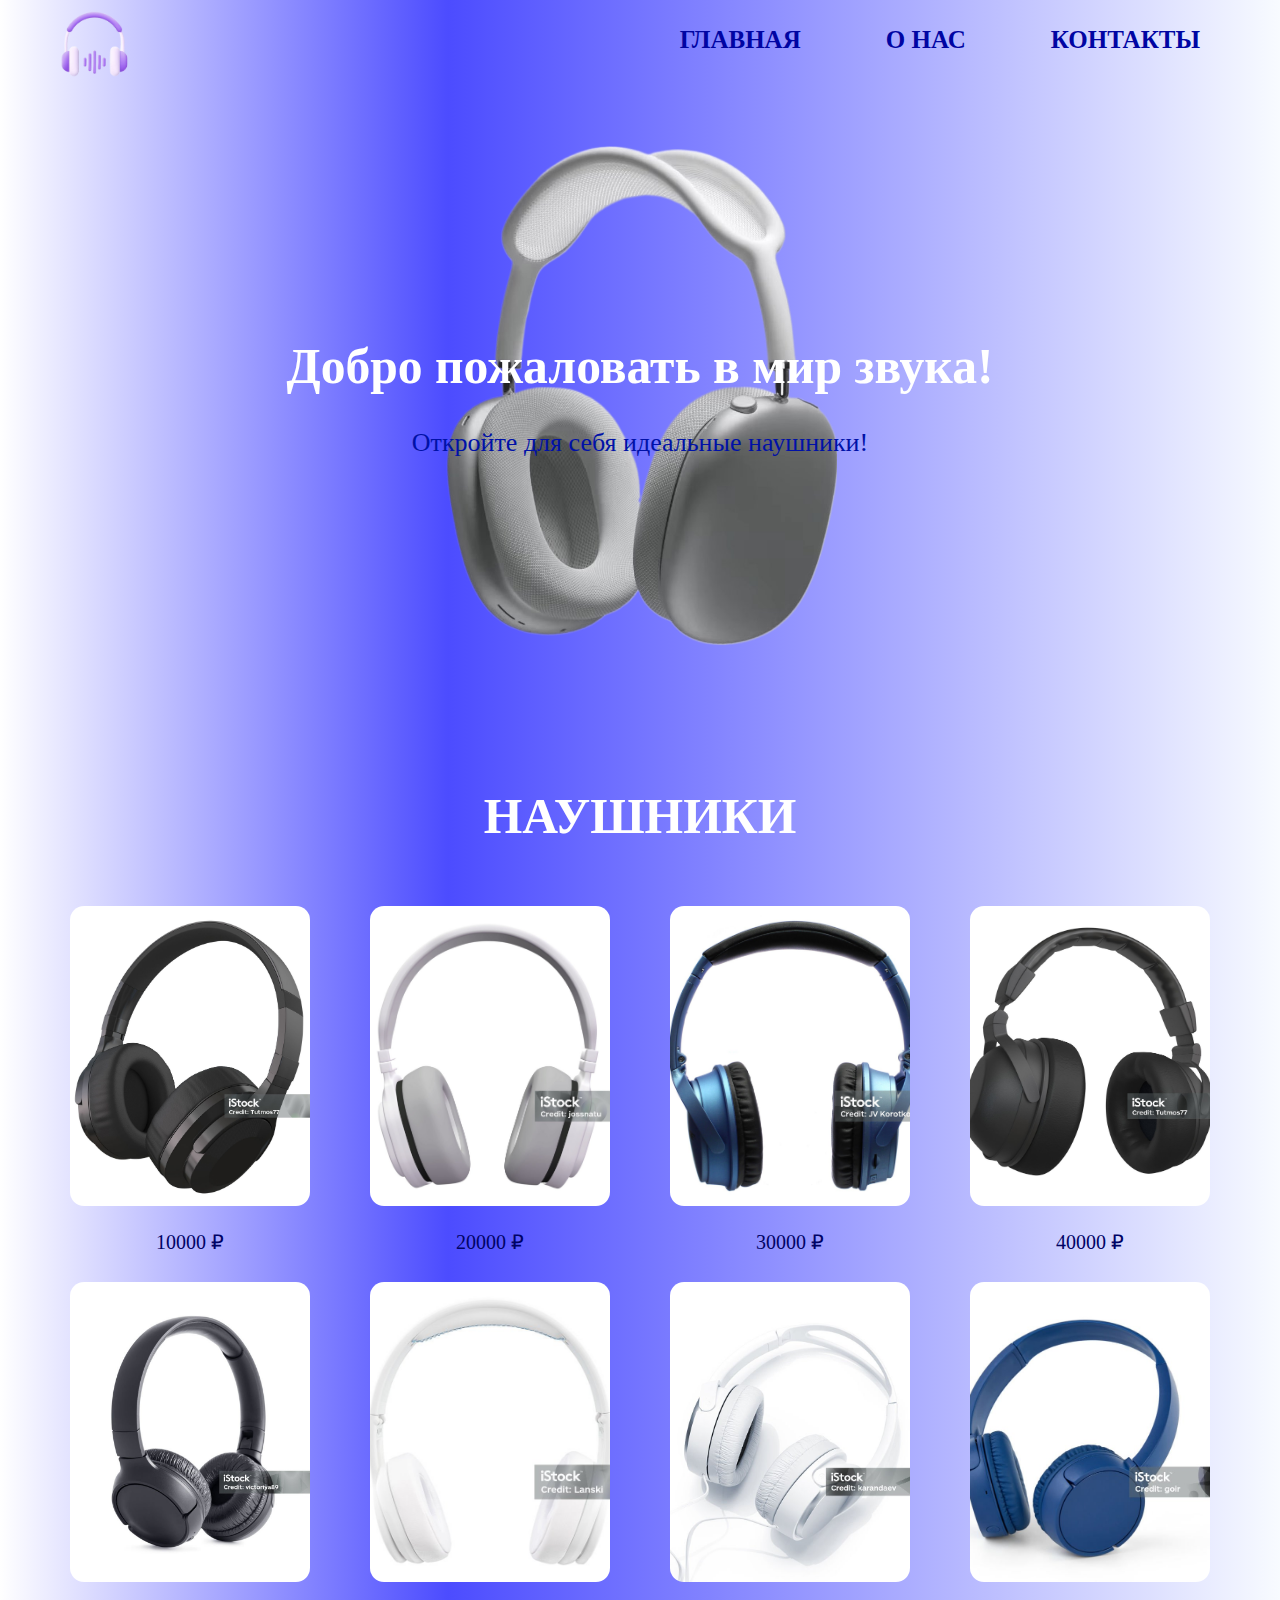
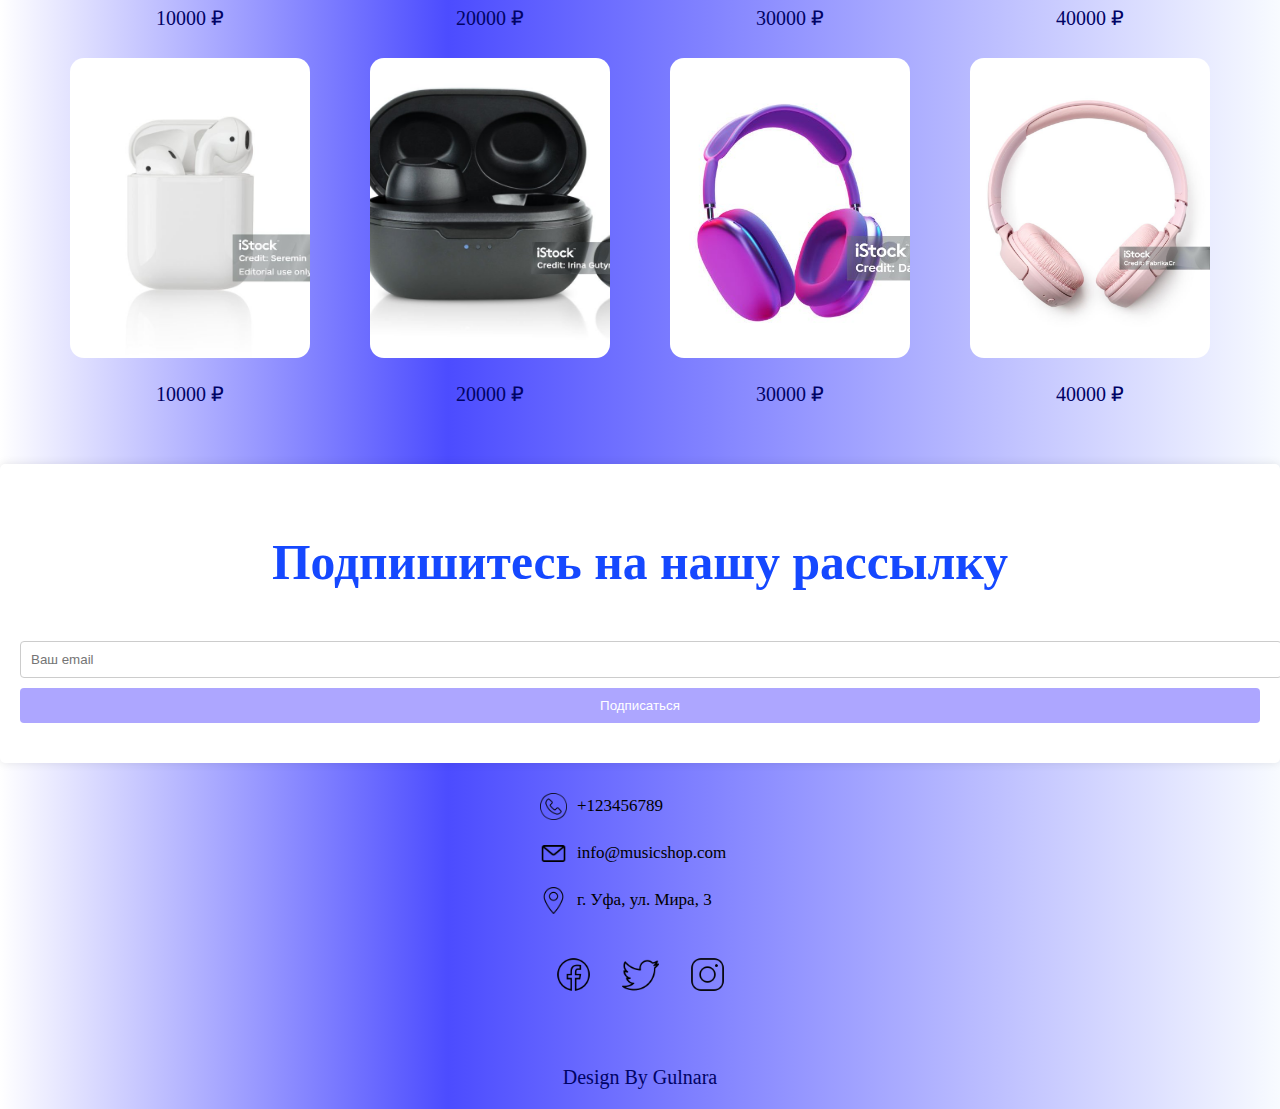
<file: index.html>
<!DOCTYPE html>
<html lang="en">
    <head>
        <meta charset="UTF-8">
        <meta name="viewport" content="width=device-width, initial-scale=1.0">
        <title>Магазин наушников | MusicShop</title>
        <link rel="stylesheet" href="./style1.css">
        <meta name="google-site-verification" content="IYkUjLcH1Ke0nAynwwVPz-trskw0zubDlET8GE0Ot6g" />
        <meta name="description" content="MusicShop - ваш идеальный магазин наушников: беспроводные, проводные,
         с шумоподавлением и для спорта. Найдите наушники для себя!" />
        <meta name="keywords" content="наушники, магазин наушников, музыкальные наушники, беспроводные наушники, проводные наушники, 
        наушники для музыки, наушники с шумоподавлением, наушники для спорта, наушники для игр, наушники с микрофоном, аксессуары для наушников, 
        обзоры наушников, лучшие наушники 2023, наушники по акции, наушники с хорошим звуком, наушники для мобильных устройств, наушники с хорошей батареей, 
        наушники для студийной записи, наушники с поддержкой Bluetooth" />
    </head>
<body>
   
  

    <header class="header">
        <div class="logo-wrapper">
            <a href="index.html"><img src="img/лого (1).png" alt="Logo"></a>
        </div>
        <div class="burger" id="burger">
            <span></span>
            <span></span>
            <span></span>
        </div>
        <nav id="nav">
            <ul>
                <li class="active"><a href="index.html">ГЛАВНАЯ</a></li>
                <li><a href="about.html">О НАС</a></li>
                <li><a href="contact.html">КОНТАКТЫ</a></li>
            </ul>
        </nav>
    </header>
   
    <!-- Slideshow Section -->
    <section class="slideshow">
        <div class="slide">
            <div class="loader_bg">
                <div class="loader"><img src="img/1729670233432-fotor-bg-remover-20241023125746.png" alt="#" /></div>
            </div>
          
            <div class="slide-text">
                <h1>Добро пожаловать в мир звука!</h1>
                <p class="p1">Откройте для себя идеальные наушники!</p>
              
            </div>
        </div>
    </section>

 
    <!-- Our Brand Section -->
    <section class="brand">
        <h2>НАУШНИКИ</h2>
        <div class="products1">
            <div class="product">
                <img src="img/1.jpg" alt="Беспроводные наушники" class="product-image">
                <p>10000 ₽</p>
            </div>
            <div class="product">
                <img src="img/2.jpg" alt="Проводные наушники" class="product-image">
                <p>20000 ₽</p>
            </div>
            <div class="product">
                <img src="img/3.jpg" alt="Наушники для музыки" class="product-image">
                <p>30000 ₽</p>
            </div>
            <div class="product">
                <img src="img/4.jpg" alt="Наушники для игр" class="product-image">
                <p>40000 ₽</p>
            </div>
        </div>
        <br>
        <br>
        <div class="products2">
            <div class="product">
                <img src="img/5.jpg" alt="Наушники с микрофоном" class="product-image">
                <p>10000 ₽</p>
            </div>
            <div class="product">
                <img src="img/6.jpg" alt="Наушники по акции" class="product-image">
                <p>20000 ₽</p>
            </div>
            <div class="product">
                <img src="img/7.jpg" alt="Наушники с поддержкой Bluetooth" class="product-image">
                <p>30000 ₽</p>
            </div>
            <div class="product">
                <img src="img/8.jpg" alt="Наушники с хорошей батареей" class="product-image">
                <p>40000 ₽</p>
            </div>
        </div>
        <br>
        <br>
        <div class="products2">
            <div class="product">
                <img src="img/9.jpg" alt="Наушники для студийной записи" class="product-image">
                <p>10000 ₽</p>
            </div>
            <div class="product">
                <img src="img/10.jpg" alt="Наушники по акции" class="product-image">
                <p>20000 ₽</p>
            </div>
            <div class="product">
                <img src="img/11.jpg" alt="Наушники для студийной записи" class="product-image">
                <p>30000 ₽</p>
            </div>
            <div class="product">
                <img src="img/12.jpg" alt="Обзоры наушников" class="product-image">
                <p>40000 ₽</p>
            </div>
        </div>
        <br>
        <br>
    </section>


    <div class="subscription-form">
        <h3>Подпишитесь на нашу рассылку</h3>
        <form id="form">
            <input type="email" id="email" placeholder="Ваш email" required>
            <button type="submit">Подписаться</button>
        </form>
        <p id="message"></p>
    </div>
 

  

   
    <footer>
     
        <div class="location_icon">
            <li><img src="img/free-icon-phone-call-455604.png" />+123456789</li>
            <li><img src="img/free-icon-email-7771985.png" />info@musicshop.com</li>
            <li><img src="img/free-icon-location-3894030.png" />г. Уфа, ул. Мира, 3</li>
        </div>
        
        <ul class="social-icons">
            <li><a href="#"><img src="img/icons8-facebook-новый-50.png" alt="Facebook" /></a></li>
            <li><a href="#"><img src="img/icons8-твиттер-50.png" alt="Twitter" /></a></li>
            <li><a href="#"><img src="./img/icons8-instagram-50.png" alt="Instagram" /></a></li>
        </ul>
        
        
    </footer>

    <div class="footer-copyright">
        <div class="container">
            <p>Design By Gulnara</p>
        </div>
    </div>
    <script>
      
    document.getElementById('form').addEventListener('submit', function(event) {
    event.preventDefault(); 
    const email = document.getElementById('email').value;
    document.getElementById('message').textContent = 'Вы успешно подписались!';
});


    const burger = document.getElementById('burger');
    const nav = document.getElementById('nav');

    burger.addEventListener('click', () => {
        nav.classList.toggle('active');
    });


    </script>
</body>
</html>
</file>
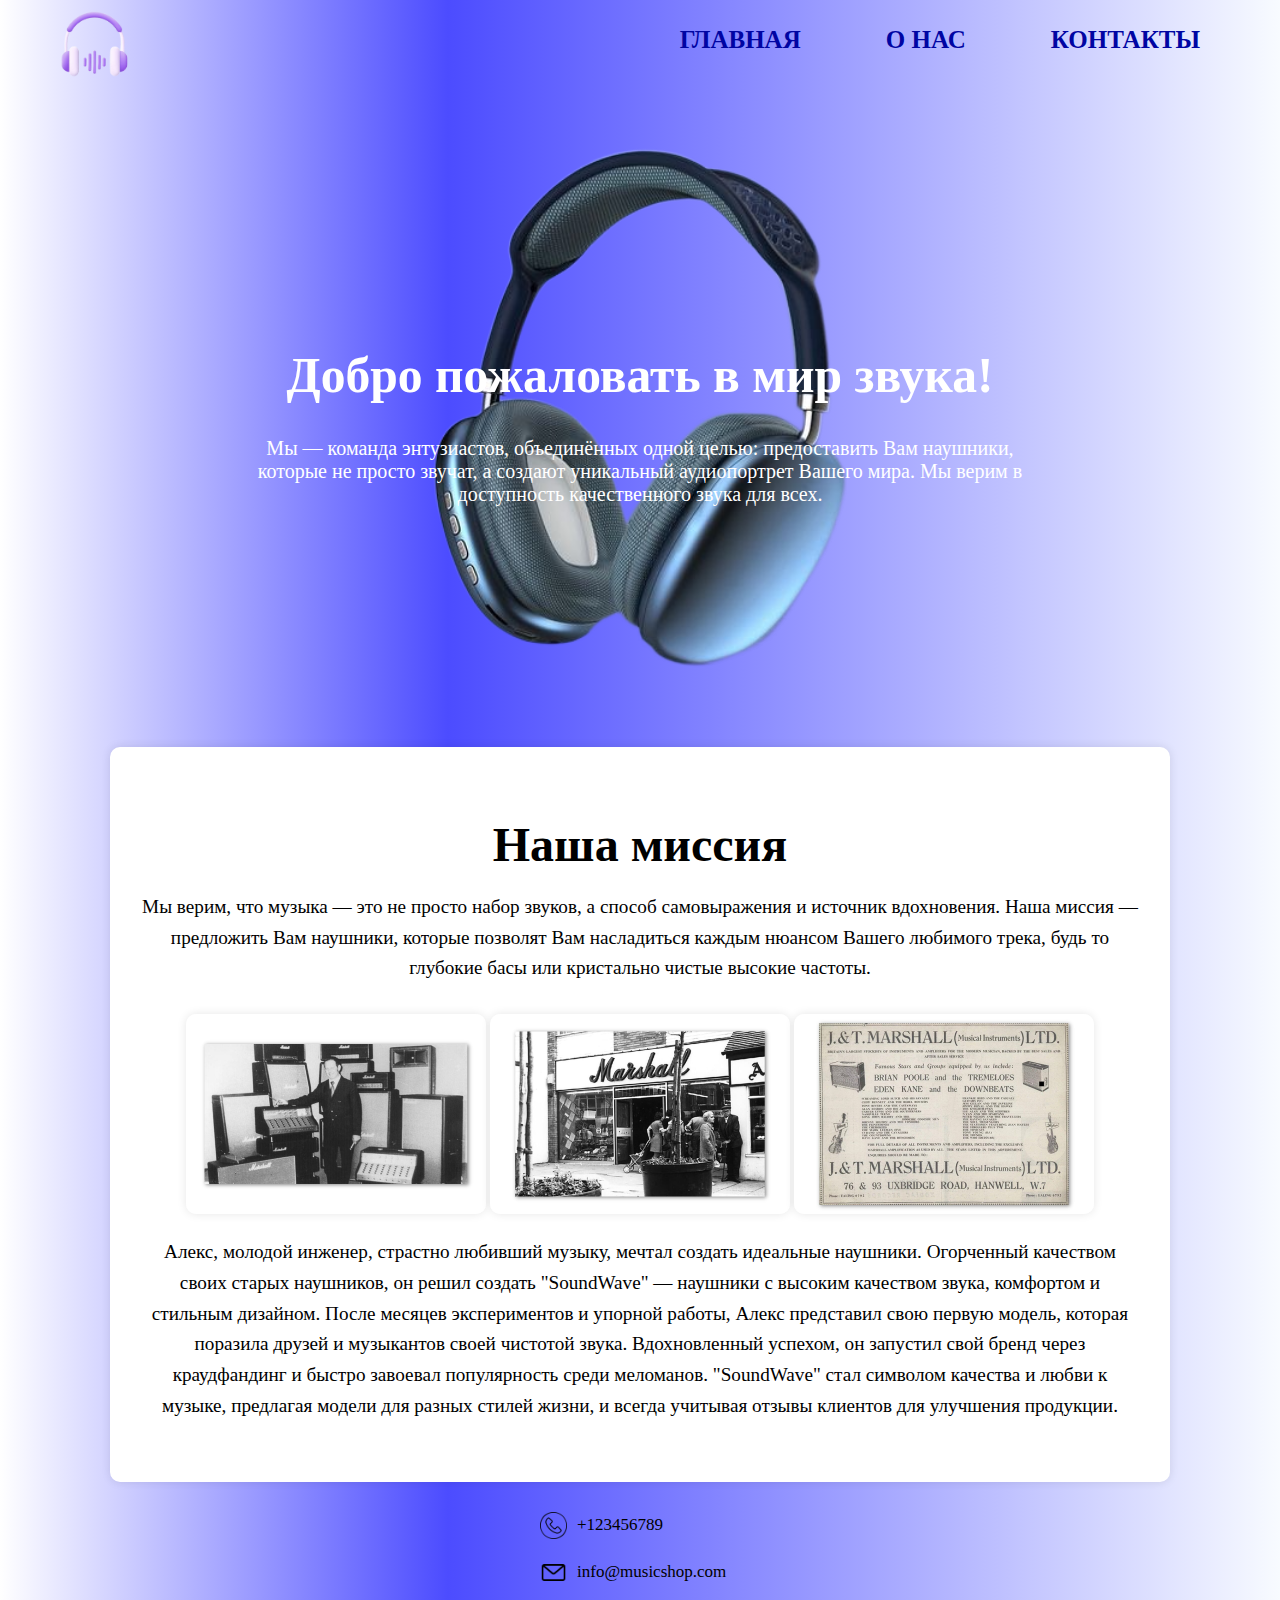
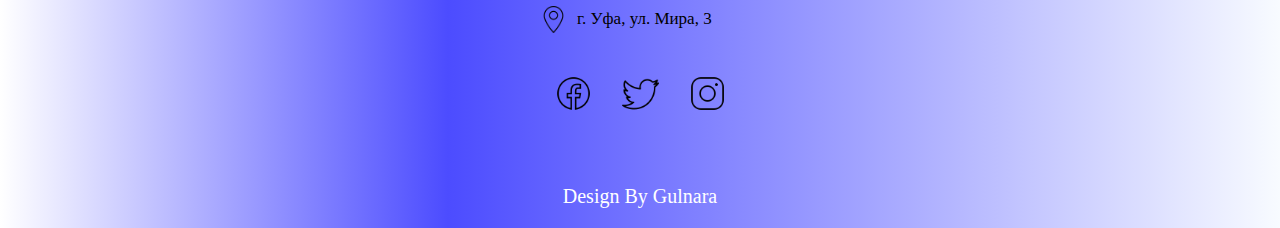
<file: about.html>
<!DOCTYPE html>
<html lang="en">
<head>
    <meta charset="UTF-8">
    <meta name="viewport" content="width=device-width, initial-scale=1.0">
    <title>MusicShop | О НАС</title>
    <link rel="stylesheet" href="./style2.css">
    <meta name="description" content="MusicShop - ваш идеальный магазин наушников: беспроводные, проводные, с шумоподавлением и для спорта. Найдите наушники для себя!" />
        <meta name="keywords" content="наушники, магазин наушников, музыкальные наушники, беспроводные наушники, проводные наушники, наушники для музыки, наушники с шумоподавлением, наушники для спорта, наушники для игр, наушники с микрофоном, аксессуары для наушников, обзоры наушников, лучшие наушники 2023, наушники по акции, наушники с хорошим звуком, наушники для мобильных устройств, наушники с хорошей батареей, наушники для студийной записи, наушники с поддержкой Bluetooth" />
    
</head>
<body>

    <header class="header">
        <div class="logo-wrapper">
            <a href="index.html"><img src="img/лого (1).png" alt="Logo"></a>
        </div>
        <div class="burger" id="burger">
            <span></span>
            <span></span>
            <span></span>
        </div>
        <nav id="nav">
            <ul>
                <li><a href="index.html">ГЛАВНАЯ</a></li>
                <li class="active"><a href="about.html">О НАС</a></li>
                <li><a href="contact.html">КОНТАКТЫ</a></li>
            </ul>
        </nav>
    </header>
    <section class="slideshow">
        <div class="slide">
            <div class="loader_bg">
                <div class="loader"><img src="img/photo_2024-10-12_21-42-3911.png" alt="#" /></div>
            </div>
          
            <div class="slide-text">
                <h1>Добро пожаловать в мир звука!</h1>
            
                <p>Мы — команда энтузиастов, объединённых одной целью: предоставить 
                    Вам наушники, которые не просто звучат, а создают уникальный аудиопортрет Вашего мира. 
                    Мы верим в доступность качественного звука для всех.</p>

                </div>
        </div>
    </section>
    <section class="slideshow2">
        <div class="slide2">
            <div class="loader_bg">
                <div class="loader2"></div>
            </div>
          
            <div class="slide2-text">
                <h2>Наша миссия</h2>
            
                <p>Мы верим, что музыка — это не просто набор звуков, а способ самовыражения и источник 
                    вдохновения. Наша миссия — предложить Вам наушники, которые позволят Вам насладиться 
                    каждым нюансом Вашего любимого трека, будь то глубокие басы или кристально чистые высокие
                     частоты.</p>

                        <img src="img/scale_1200.jpeg" alt="1" class="history">
                        <img src="img/scale_1200 (2).jpeg" alt="1" class="history">
                        <img src="img/scale_1200 (1).jpeg" alt="1" class="history">
                     
                    <p>Алекс, молодой инженер, страстно любивший музыку, мечтал создать идеальные наушники.
                         Огорченный качеством своих старых наушников, он решил создать "SoundWave" — наушники 
                         с высоким качеством звука, комфортом и стильным дизайном. После месяцев экспериментов
                          и упорной работы, Алекс представил свою первую модель, которая поразила друзей и 
                          музыкантов своей чистотой звука. Вдохновленный успехом, он запустил свой бренд через 
                          краудфандинг и быстро завоевал популярность среди меломанов. "SoundWave" стал символом
                           качества и любви к музыке, предлагая модели 
                        для разных стилей жизни, и всегда учитывая отзывы клиентов для улучшения продукции.</p>
                </div>
        </div>
    </section>
   
    <footer>
     
        <div class="location_icon">
            <li><img src="img/free-icon-phone-call-455604.png" />+123456789</li>
            <li><img src="img/free-icon-email-7771985.png" />info@musicshop.com</li>
            <li><img src="img/free-icon-location-3894030.png" />г. Уфа, ул. Мира, 3</li>
        </div>
        
        <ul class="social-icons">
            <li><a href="#"><img src="img/icons8-facebook-новый-50.png" alt="Facebook" /></a></li>
            <li><a href="#"><img src="img/icons8-твиттер-50.png" alt="Twitter" /></a></li>
            <li><a href="#"><img src="./img/icons8-instagram-50.png" alt="Instagram" /></a></li>
        </ul>
        
        
    </footer>

    <div class="footer-copyright">
        <div class="container">
            <p>Design By Gulnara</p>
        </div>
    </div>
</body>
<script>
    // JavaScript для бургер-меню
    const burger = document.getElementById('burger');
    const nav = document.getElementById('nav');

    burger.addEventListener('click', () => {
        nav.classList.toggle('active');
    });
</script>
</html>
</file>
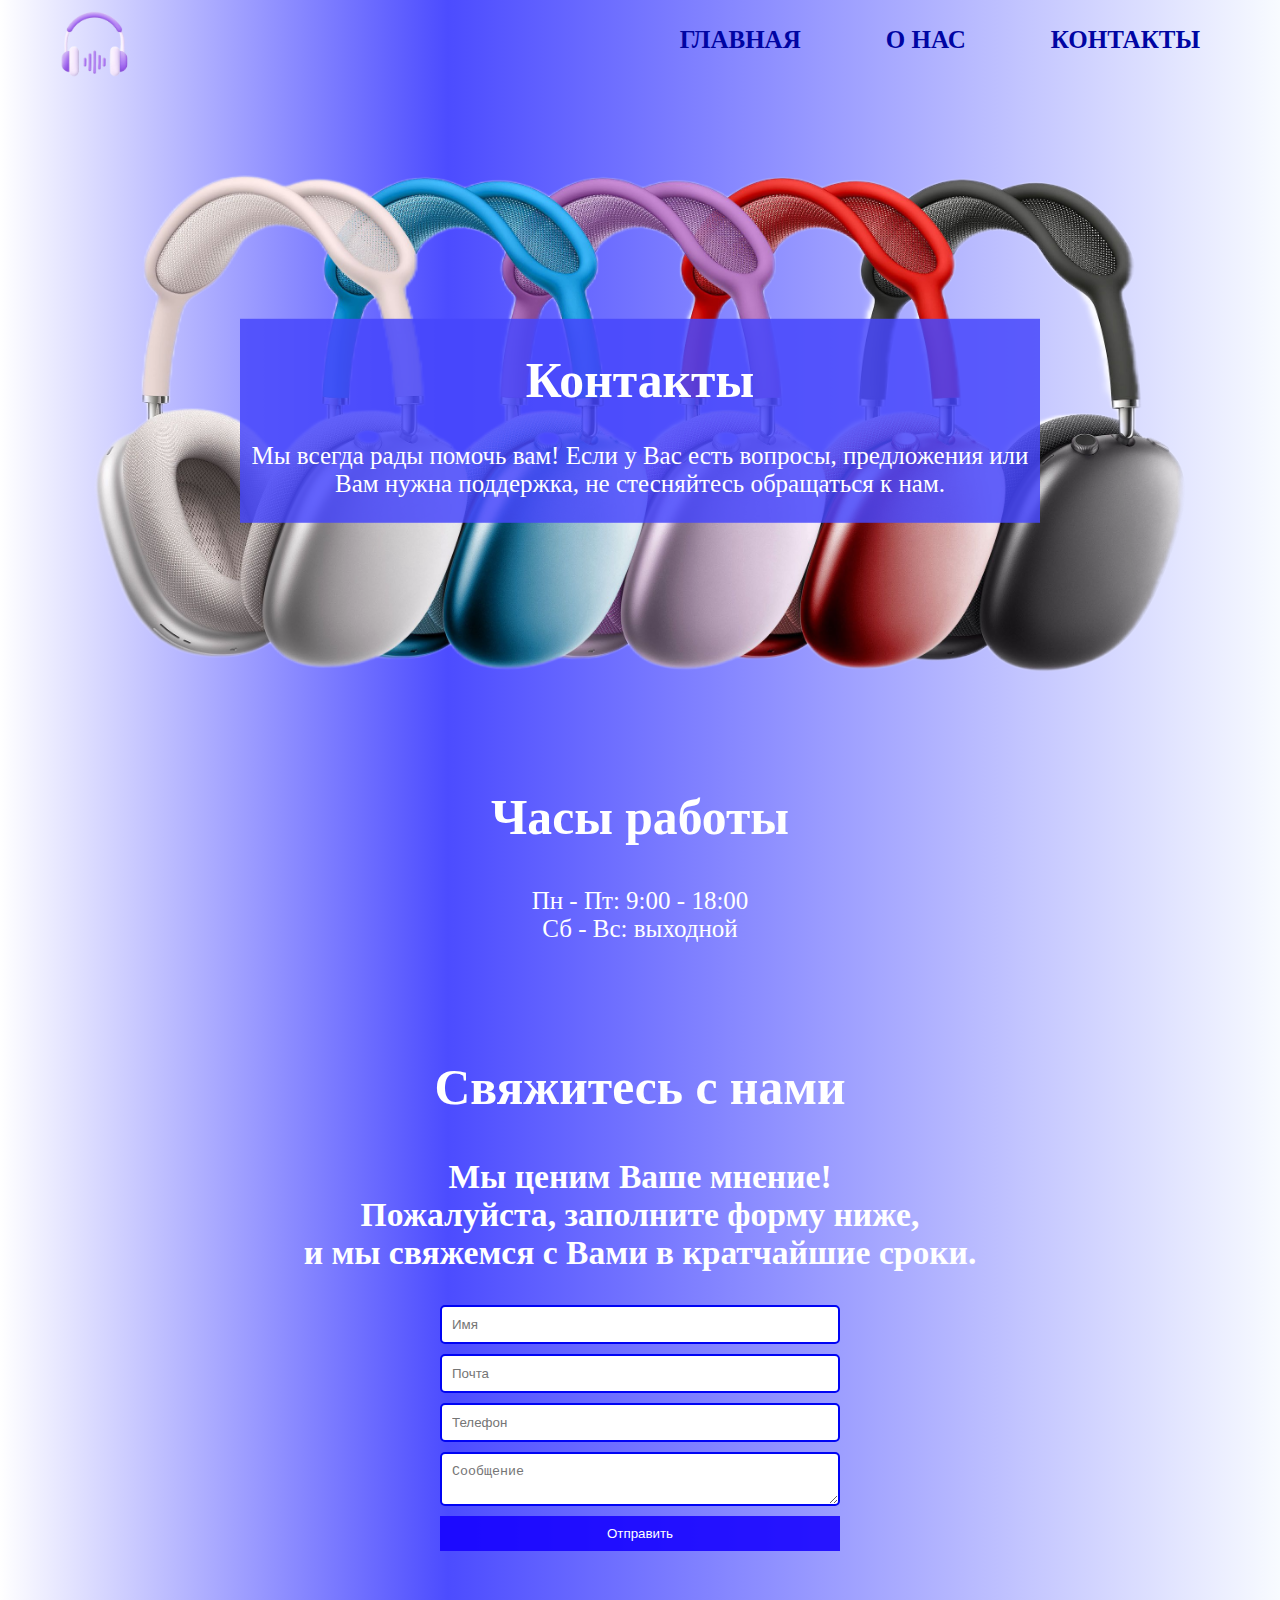
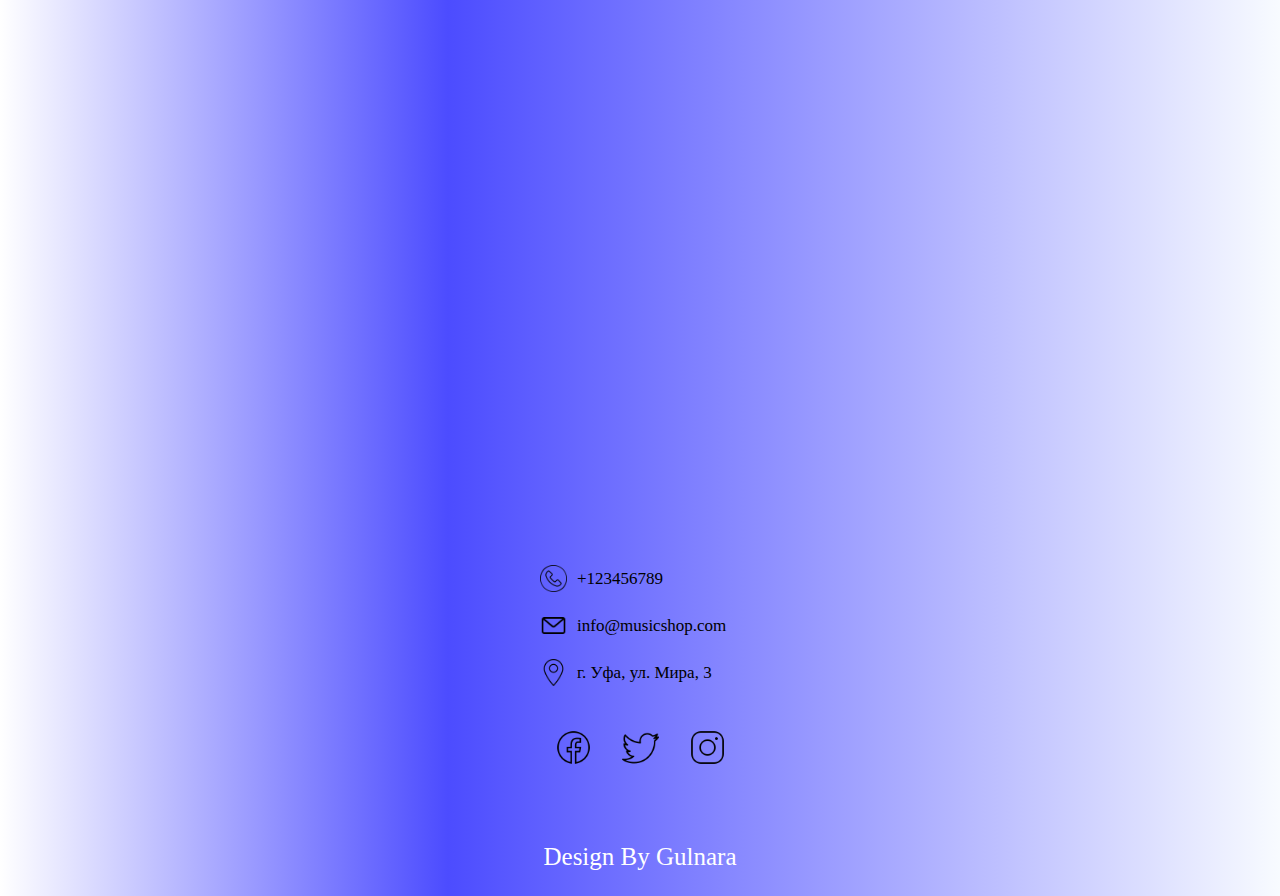
<file: contact.html>
<!DOCTYPE html>
<html lang="en">
<head>
    <meta charset="UTF-8">
    <meta name="viewport" content="width=device-width, initial-scale=1.0">
    <title>MusicShop | КОНТАКТЫ</title>
    <link rel="stylesheet" href="./style3.css">
    <meta name="description" content="MusicShop - ваш идеальный магазин наушников: беспроводные, проводные, с шумоподавлением и для спорта. Найдите наушники для себя!" />
        <meta name="keywords" content="наушники, магазин наушников, музыкальные наушники, беспроводные наушники, проводные наушники, наушники для музыки, наушники с шумоподавлением, наушники для спорта, наушники для игр, наушники с микрофоном, аксессуары для наушников, обзоры наушников, лучшие наушники 2023, наушники по акции, наушники с хорошим звуком, наушники для мобильных устройств, наушники с хорошей батареей, наушники для студийной записи, наушники с поддержкой Bluetooth" />
    
</head>
<body>
    
    <header class="header">
        <div class="logo-wrapper">
            <a href="index.html"><img src="img/лого (1).png" alt="Logo"></a>
        </div>
        <div class="burger" id="burger">
            <span></span>
            <span></span>
            <span></span>
        </div>
        <nav id="nav">
            <ul>
                <li><a href="index.html">ГЛАВНАЯ</a></li>
                <li><a href="about.html">О НАС</a></li>
                <li class="active"><a href="contact.html">КОНТАКТЫ</a></li>
            </ul>
        </nav>
    </header>

    
    <section class="slideshow">
        <div class="slide">
            <div class="loader_bg">
                <div class="loader"><img src="img/AirPods-Max-2022-Colors.png" alt="#" /></div>
            </div>
          
            <div class="slide-text">
                <h1>Контакты</h1>
            
            <p>Мы всегда рады помочь вам! Если у Вас есть вопросы, 
                предложения или Вам нужна поддержка, не стесняйтесь обращаться к нам.<br></p>
            </div>
        </div>
    </section>


    <div class="sl-text">
        <h2>Часы работы</h2>
    
    <p>Пн - Пт: 9:00 - 18:00 <br>
        Сб - Вс: выходной
        </p>
    </div>
    <section class="contact">
        <h2>Свяжитесь с нами</h2>
        <h3>Мы ценим Ваше мнение!<br> Пожалуйста, заполните форму ниже, <br>и мы свяжемся с Вами в кратчайшие сроки.</h3>
        <form>
            <input type="text" placeholder="Имя">
            <input type="email" placeholder="Почта">
            <input type="tel" placeholder="Телефон">
            <textarea placeholder="Сообщение"></textarea>
            <button type="submit">Отправить</button>
        </form>
    </section>
    <section class="map">
        <div class="container">
            <iframe src="https://www.google.com/maps/embed?pb=!1m18!1m12!1m3!1d2304.1425438988126!2d55.941484976654245!3d54.72470747272107!2m3!1f0!2f0!3f0!3m2!1i1024!2i768!4f13.1!3m3!1m2!1s0x43d93a5b74d7bb27%3A0xf4d990b055613533!2z0JPQvtGB0YLQuNC90YvQuSDQlNCy0L7RgA!5e0!3m2!1sru!2sru!4v1730274890971!5m2!1sru!2sru" width="600" height="450" style="border:0;" allowfullscreen="" loading="lazy" referrerpolicy="no-referrer-when-downgrade"></iframe>
        </div>
    </section>

    
    <footer>
     
        <div class="location_icon">
            <li><img src="img/free-icon-phone-call-455604.png" />+123456789</li>
            <li><img src="img/free-icon-email-7771985.png" />info@musicshop.com</li>
            <li><img src="img/free-icon-location-3894030.png" />г. Уфа, ул. Мира, 3</li>
        </div>
        
        <ul class="social-icons">
            <li><a href="#"><img src="img/icons8-facebook-новый-50.png" alt="Facebook" /></a></li>
            <li><a href="#"><img src="img/icons8-твиттер-50.png" alt="Twitter" /></a></li>
            <li><a href="#"><img src="./img/icons8-instagram-50.png" alt="Instagram" /></a></li>
        </ul>
        
        
    </footer>

    <div class="footer-copyright">
        <div class="container">
            <p>Design By Gulnara</p>
        </div>
    </div>
    <script>
 const burger = document.getElementById('burger');
    const nav = document.getElementById('nav');

    burger.addEventListener('click', () => {
        nav.classList.toggle('active');
    });
    </script>
</body>
</html>
</file>
<file: style1.css>
@font-face {
    font-family: Rubik-medium;
    src: url(./fonts/Rubik-Medium.ttf);
}
@font-face {
    font-family: rubik;
    src: url(./fonts/Bounty.ttf);
}

body {
    margin: 0;
    padding: 0;
    box-sizing: border-box;
   background: rgb(255, 255, 255);
background: linear-gradient(90deg, rgb(255, 255, 255) 0%, rgb(76, 76, 255) 35%, rgb(248, 251, 255) 100%);
}
.product-image {
    transition: transform 0.3s, scale 0.3; /* Add transitions for smooth effects */
  }
  
  .product-image:hover {
    transform: rotate(20deg); /* Rotate on hover */
    scale: 0.9;
  }

h1 {
    text-align: center;
    color: #ffffff;
    font-size: 3.1rem;
}
h2 {
    text-align: center;
    color: #ffffff;
    font-size: 3.1rem;
}
h3 {
    text-align: center;
    color: #1548ff;
    font-size: 3.1rem;
}

.p1{
    color: #0011a7;
    font-size: 26px;
}
p, a {
    color: #000365;
    font-size: 20px;
}

header {
   
    display: flex;
    justify-content: space-between;
    padding: 10px;
    padding-left: 30px;
  
}


.logo-wrapper img{
    width: 70px;
    padding-left: 30px;
}

nav ul {
    list-style: none;
    display: flex;
    gap: 15px;
    padding-right: 70px;
    
}

nav ul li a {
    text-decoration: none;
    color: rgb(0, 5, 163);
    margin-left: 70px;
    font-weight: 600;
    font-size: 25px;
}

.slideshow {
    position: relative;
    text-align: center;
}

.slideshow img {
    width: 85%;
    height: 600px;

    object-fit: cover;
}

.slide-text {
    position: absolute;
    font-size: 1.3rem;
    top: 50%;
    left: 50%;
    transform: translate(-50%, -50%);
 
    width: 800px;

}


.sl-text{
    margin: auto;
    text-align: center;
}
.about, .brand, .testimonials, .contact {
    padding: 50px;
    text-align: center;
}

.products1{
    display: flex;
    justify-content: center;
    gap: 20px;
}
.products2{
    display: flex;
    justify-content: center;
    gap: 20px;
}
.brand .product {
    margin: 20px;
    text-align: center;
    width: 300px; 
    height: 300px; 
}

.brand .product img {
    border-radius: 14px;
    width: 100%;
    height: 100%;
    object-fit: cover; 
}

footer {
  
    color: rgb(0, 0, 0);
    text-align: center;
    padding: 20px;
}
.footer-copyright{
    display: flex;
    justify-content: center;
}
.location_icon {
    
    padding: 0px; 
    max-width: 200px; 
    margin: auto; 
   
}

.location_icon ul {
    list-style-type: none; 
    padding: 0; 
    margin: 0; 
}

.location_icon li {
    display: flex; 
    align-items: center; 
    padding: 10px 0; 
    font-size: 17px;
}

.location_icon img {
    width: 27px;
    margin-right: 10px; 
}

ul.social-icons {
    list-style: none;
    display: flex;
    justify-content: center;
    flex-wrap: wrap;
    padding: 5px 0; 
}

ul.social-icons li {
    height: 60px;
    display: flex;
    align-items: center;
    padding-right: 30px;
}

ul.social-icons li:last-child {
    padding-right: 0; 
}

ul.social-icons li a {
    display: flex; 
    align-items: center; 
  
}
.social-icons img{
    width: 37px;
}



.subscription-form {
   
background:  rgb(255, 255, 255) 790%;
    padding: 20px;
    border-radius: 5px;
    box-shadow: 0 0 10px rgba(0, 0, 0, 0.1);
}

input[type="email"] {
    width: 100%;
    padding: 10px;
    margin-bottom: 10px;
    border: 1px solid #ccc;
    border-radius: 4px;
}

button {
    width: 100%;
    padding: 10px;
    background-color: rgb(173, 166, 255);;
    color: white;
    border: none;
    border-radius: 4px;
    cursor: pointer;
}

button:hover {
    background-color: rgb(136, 125, 251);;
}

#message {
    margin-top: 10px;
    color: rgb(50, 34, 228);;
}


/* Мобильные стили */
@media (max-width: 768px) {
    h2, h3 {
        font-size: 1.5rem; 
    }
.p1{
    font-size: 1rem;
}

    nav ul {
        flex-direction: column; 
        padding-right: 0; 
    }

    nav ul li a {
        margin-left: 0; 
        font-size: 20px; 
    }

    .slideshow img {
        height: 300px; 
    }

    .slide-text {
        width: 90%; 
    }
    .product-image {
        transition: transform 0.3s, scale 0.3; /* Add transitions for smooth effects */
      }
      
      .product-image:hover {
        transform: rotate(0deg); /* Rotate on hover */
        scale: 0.sh9;
      }
    
    .products1, .products2 {
        flex-direction: column; 
    }

    .brand .product {
        width: 100%; 
        height: auto; 
    }

    footer {
        padding: 10px;
    }
    .logo-wrapper{
        width: 50px;
        padding-left: 0px;
    }

/* Стили для бургер-меню */
.burger {
    display: none;
    flex-direction: column;
    cursor: pointer;
}

.burger span {
    height: 4px;
    width: 30px;
    background: rgb(0, 5, 163);
    margin: 4px 0;
}


nav {
    display: none;
}

nav ul {
    list-style: none;
    display: flex;
    gap: 15px;
    padding-right: 70px;
}

nav ul li a {
    text-decoration: none;
    color: rgb(0, 5, 163);
    margin-left: 70px;
    font-weight: 600;
    font-size: 25px;
}


.burger {
    display: none;
    flex-direction: column;
    cursor: pointer;
}

.burger span {
    height: 4px;
    width: 30px;
    background: rgb(173, 166, 255);
    margin: 4px 0;
}


nav {
    display: none;
}


    .burger {
        display: flex;
    }
    nav.active {
        display: block;
        position: absolute;
        top: 60px; 
        left: 0;
        right: 0;
        background-color: rgb(30, 109, 237);
        background: linear-gradient(90deg, rgb(255, 255, 255) 0%, rgb(76, 76, 255) 100%);
        z-index: 10;
    }
    nav ul {
        flex-direction: column;
        padding: 10px;
    }
    nav ul li {
        margin: 10px 0;
    }
}
</file>
<file: style2.css>
@font-face {
    font-family: Rubik-medium;
    src: url(../fonts/Rubik-Medium.ttf);
}
@font-face {
    font-family: rubik;
    src: url(./fonts/Bounty.ttf);
}

body {
    margin: 0;
    padding: 0;
    box-sizing: border-box;
    background: rgb(255, 255, 255);
background: linear-gradient(90deg, rgb(255, 255, 255) 0%, rgb(76, 76, 255) 35%, rgb(248, 251, 255) 100%);
}

h1 {
    text-align: center;
    color: #ffffff;
    font-size: 3.1rem;
}
h2 {
    text-align: center;
    color: #ffffff;
    font-size: 3.1rem;
}
h3 {
    text-align: center;
    color: #1548ff;
    font-size: 3.1rem;
}

.p1{
    color: #ffffff;
    font-size: 26px;
}
p, a {
    color: #ffffff;
    font-size: 20px;
}

header {
   
    display: flex;
    justify-content: space-between;
    padding: 10px;
    padding-left: 30px;
 

}


.logo-wrapper img{
    width: 70px;
    padding-left: 30px;
}

nav ul {
    list-style: none;
    display: flex;
    gap: 15px;
    padding-right: 70px;
    
}

nav ul li a {
    text-decoration: none;
    color: rgb(0, 5, 163);
    margin-left: 70px;
    font-weight: 600;
    font-size: 25px;
}


.slideshow {
    position: relative;
    text-align: center;
}

.slideshow img {
    width: 53%;
    height: 650px;

    object-fit: cover;
}

.slide-text {
    position: absolute;
    font-size: 1.3rem;
    top: 50%;
    left: 50%;
    transform: translate(-50%, -50%);
    width: 800px;

}


.sl-text{
    margin: auto;
    text-align: center;
}
.about, .brand, .testimonials, .contact {
    padding: 50px;
    text-align: center;
}

footer {
  /*  background-color: rgb(173, 166, 255);*/
    color: rgb(0, 0, 0);
    text-align: center;
    padding: 20px;
}
.footer-copyright{
    display: flex;
    justify-content: center;
}
.location_icon {
    
    padding: 0px; 
    max-width: 200px; 
    margin: auto; 
   
}

.location_icon ul {
    list-style-type: none; 
    padding: 0; 
    margin: 0; 
}

.location_icon li {
    display: flex; 
    align-items: center; 
    padding: 10px 0; 
    font-size: 17px;
}

.location_icon img {
    width: 27px;
    margin-right: 10px; 
}

ul.social-icons {
    list-style: none;
    display: flex;
    justify-content: center;
    flex-wrap: wrap;
    padding: 5px 0; 
}

ul.social-icons li {
    height: 60px;
    display: flex;
    align-items: center;
    padding-right: 30px;
}

ul.social-icons li:last-child {
    padding-right: 0; 
}

ul.social-icons li a {
    display: flex; 
    align-items: center; 
  
}
.social-icons img{
    width: 37px;
}


.slideshow2 {
    display: flex;
    justify-content: center;
    align-items: center;
    min-height: 500px;
    background: rgb(255, 255, 255);
background: linear-gradient(90deg, rgb(255, 255, 255) 0%, rgb(76, 76, 255) 35%, rgb(248, 251, 255) 100%);
    position: relative; /* For positioning images */
  }
  
  .slide2 {
    display: flex;
    flex-direction: column;
    align-items: center;
    width: 80%; 
    max-width: 1000px;
    padding: 30px;
    background-color: #fff; 
    box-shadow: 0 0 10px rgba(0, 0, 0, 0.1);
    border-radius: 10px;
  }
  
  .slide2-text {
    text-align: center;
  }
  
  .slide2-text h2 {
    font-size: 3em;
    margin-bottom: 20px;
    color: #000;
  }
  
  .slide2-text p {
    font-size: 1.2em;
    line-height: 1.6;
    margin-bottom: 30px;
    color: #000;
  }
  
  .history-images {
    display: flex;
    justify-content: center;
    align-items: center;
    margin-bottom: 30px;
    gap: 20px; /* Space between images */
  }
  
  .history {
    max-width: 300px; 
    border-radius: 10px;
    box-shadow: 0 0 10px rgba(0, 0, 0, 0.1);
  }
  
  @media (max-width: 768px) {
    h2, h3 {
        font-size: 1.5rem; 
    }
.p1{
    font-size: 1rem;
}
.p{
    font-size: 0.7rem;
}
    nav ul {
        flex-direction: column; 
        padding-right: 0; 
    }

    nav ul li a {
        margin-left: 0; 
        font-size: 20px; 
    }

    .slideshow img {
        height: 300px; 
    }

    .slide-text {
        width: 90%; 
    }

    .products1, .products2 {
        flex-direction: column; 
    }

    .brand .product {
        width: 100%; 
        height: auto; 
    }

    footer {
        padding: 10px;
    }
    .logo-wrapper{
        width: 50px;
        padding-left: 0px;
    }

/* Стили для бургер-меню */
.burger {
    display: none;
    flex-direction: column;
    cursor: pointer;
}

.burger span {
    height: 4px;
    width: 30px;
    background: rgb(0, 5, 163);
    margin: 4px 0;
}


nav {
    display: none;
}

nav ul {
    list-style: none;
    display: flex;
    gap: 15px;
    padding-right: 70px;
}

nav ul li a {
    text-decoration: none;
    color: rgb(0, 5, 163);
    margin-left: 70px;
    font-weight: 600;
    font-size: 25px;
}


.burger {
    display: none;
    flex-direction: column;
    cursor: pointer;
}

.burger span {
    height: 4px;
    width: 30px;
    background: rgb(173, 166, 255);
    margin: 4px 0;
}


nav {
    display: none;
}


    .burger {
        display: flex;
    }
    nav.active {
        display: block;
        position: absolute;
        top: 60px; 
        left: 0;
        right: 0;
        background-color: rgb(30, 109, 237);
        background: linear-gradient(90deg, rgb(255, 255, 255) 0%, rgb(76, 76, 255) 100%);
        z-index: 10;
    }
    nav ul {
        flex-direction: column;
        padding: 10px;
    }
    nav ul li {
        margin: 10px 0;
    }
}
</file>
<file: style3.css>
@font-face {
    font-family: Rubik-medium;
    src: url(../fonts/Rubik-Medium.ttf);
}
@font-face {
    font-family: rubik;
    src: url(./fonts/Bounty.ttf);
}

body {
    margin: 0;
    padding: 0;
    box-sizing: border-box;
    background: rgb(255, 255, 255);
background: linear-gradient(90deg, rgb(255, 255, 255) 0%, rgb(76, 76, 255) 35%, rgb(248, 251, 255) 100%);
}

h1 {
    text-align: center;
    color: #ffffff;
    font-size: 3.1rem;
}
h2 {
    text-align: center;
    color: #ffffff;
    font-size: 3.1rem;
}
h3 {
    text-align: center;
    color: #ffffff;
    font-size: 2.1rem;
}

.p1{
    color: #ffffff;
    font-size: 2.5rem;
}
p, a {
    color: #ffffff;
    font-size: 25px;
}

header {
   
    display: flex;
    justify-content: space-between;
    padding: 10px;
    padding-left: 30px;
 

}


.logo-wrapper img{
    width: 70px;
    padding-left: 30px;
}

nav ul {
    list-style: none;
    display: flex;
    gap: 15px;
    padding-right: 70px;
    
}

nav ul li a {
    text-decoration: none;
    color: rgb(0, 5, 163);
    margin-left: 70px;
    font-weight: 600;
    font-size: 25px;
}


.slideshow {
    position: relative;
    text-align: center;
}

.slideshow img {
    width: 95%;
    height: 650px;

    object-fit: cover;
}

.slide-text {
    position: absolute;
    font-size: 1.3rem;
    top: 50%;
    left: 50%;
    transform: translate(-50%, -50%);
    width: 800px;
    background-color: rgba(70, 70, 252, 0.844);


}

.sl-text{
    margin: auto;
    text-align: center;
}
.about, .brand, .testimonials, .contact {
    padding: 50px;
    text-align: center;
}

footer {
  /*  background-color: rgb(173, 166, 255);*/
    color: rgb(0, 0, 0);
    text-align: center;
    padding: 20px;
}
.footer-copyright{
    display: flex;
    justify-content: center;
}
.location_icon {
    
    padding: 0px; 
    max-width: 200px; 
    margin: auto; 
   
}

.location_icon ul {
    list-style-type: none; 
    padding: 0; 
    margin: 0; 
}

.location_icon li {
    display: flex; 
    align-items: center; 
    padding: 10px 0; 
    font-size: 17px;
}

.location_icon img {
    width: 27px;
    margin-right: 10px; 
}

ul.social-icons {
    list-style: none;
    display: flex;
    justify-content: center;
    flex-wrap: wrap;
    padding: 5px 0; 
}

ul.social-icons li {
    height: 60px;
    display: flex;
    align-items: center;
    padding-right: 30px;
}

ul.social-icons li:last-child {
    padding-right: 0; 
}

ul.social-icons li a {
    display: flex; 
    align-items: center; 
  
}
.social-icons img{
    width: 37px;
}


.slideshow2 {
    display: flex;
    justify-content: center;
    align-items: center;
    min-height: 500px;
    background: rgb(255, 255, 255);
background: linear-gradient(90deg, rgb(255, 255, 255) 0%, rgb(76, 76, 255) 35%, rgb(248, 251, 255) 100%);
    position: relative; /* For positioning images */
  }
  
  .slide2 {
    display: flex;
    flex-direction: column;
    align-items: center;
    width: 80%; 
    max-width: 1000px;
    padding: 30px;
    background-color: #fff; 
    box-shadow: 0 0 10px rgba(0, 0, 0, 0.1);
    border-radius: 10px;
  }
  
  .slide2-text {
    text-align: center;
  }
  
  .slide2-text h2 {
    font-size: 3em;
    margin-bottom: 20px;
    color: #000;
  }
  
  .slide2-text p {
    font-size: 1.2em;
    line-height: 1.6;
    margin-bottom: 30px;
    color: #000;
  }
  
  .history-images {
    display: flex;
    justify-content: center;
    align-items: center;
    margin-bottom: 30px;
    gap: 20px; /* Space between images */
  }
  
  .history {
    max-width: 300px; 
    border-radius: 10px;
    box-shadow: 0 0 10px rgba(0, 0, 0, 0.1);
  }
  
  .map {
    padding: 40px 0;
    text-align: center;
}

.container {
    max-width: 1000px;
    margin: 0 auto;
}
  @media (max-width: 768px) {
    h2, h3 {
        font-size: 1.5rem; 
    }
.p1{
    font-size: 1rem;
}

    nav ul {
        flex-direction: column; 
        padding-right: 0; 
    }

    nav ul li a {
        margin-left: 0; 
        font-size: 20px; 
    }

    .slideshow img {
        height: 300px; 
    }

    .slide-text {
        width: 90%; 
    }

    .products1, .products2 {
        flex-direction: column; 
    }

    .brand .product {
        width: 100%; 
        height: auto; 
    }

    footer {
        padding: 10px;
    }
    .logo-wrapper{
        width: 50px;
        padding-left: 0px;
    }

/* Стили для бургер-меню */
.burger {
    display: none;
    flex-direction: column;
    cursor: pointer;
}

.burger span {
    height: 4px;
    width: 30px;
    background: rgb(0, 5, 163);
    margin: 4px 0;
}


nav {
    display: none;
}

nav ul {
    list-style: none;
    display: flex;
    gap: 15px;
    padding-right: 70px;
}

nav ul li a {
    text-decoration: none;
    color: rgb(0, 5, 163);
    margin-left: 70px;
    font-weight: 600;
    font-size: 25px;
}


.burger {
    display: none;
    flex-direction: column;
    cursor: pointer;
}

.burger span {
    height: 4px;
    width: 30px;
    background: rgb(173, 166, 255);
    margin: 4px 0;
}


nav {
    display: none;
}


    .burger {
        display: flex;
    }
    nav.active {
        display: block;
        position: absolute;
        top: 60px; 
        left: 0;
        right: 0;
        background-color: rgb(30, 109, 237);
        background: linear-gradient(90deg, rgb(255, 255, 255) 0%, rgb(76, 76, 255) 100%);
        z-index: 10;
    }
    nav ul {
        flex-direction: column;
        padding: 10px;
    }
    nav ul li {
        margin: 10px 0;
    }
}

.contact form {
    display: flex;
    flex-direction: column;
    gap: 10px;
    max-width: 400px;
    margin: auto;
}

.contact input, .contact textarea {
    padding: 10px;
    border: 2px solid rgb(0, 4, 244);
    border-radius: 5px;
}

.contact button {
    background-color: rgba(21, 0, 255, 0.871);
    color: white;
    padding: 10px;
    border: none;
    cursor: pointer;
}
</file>
